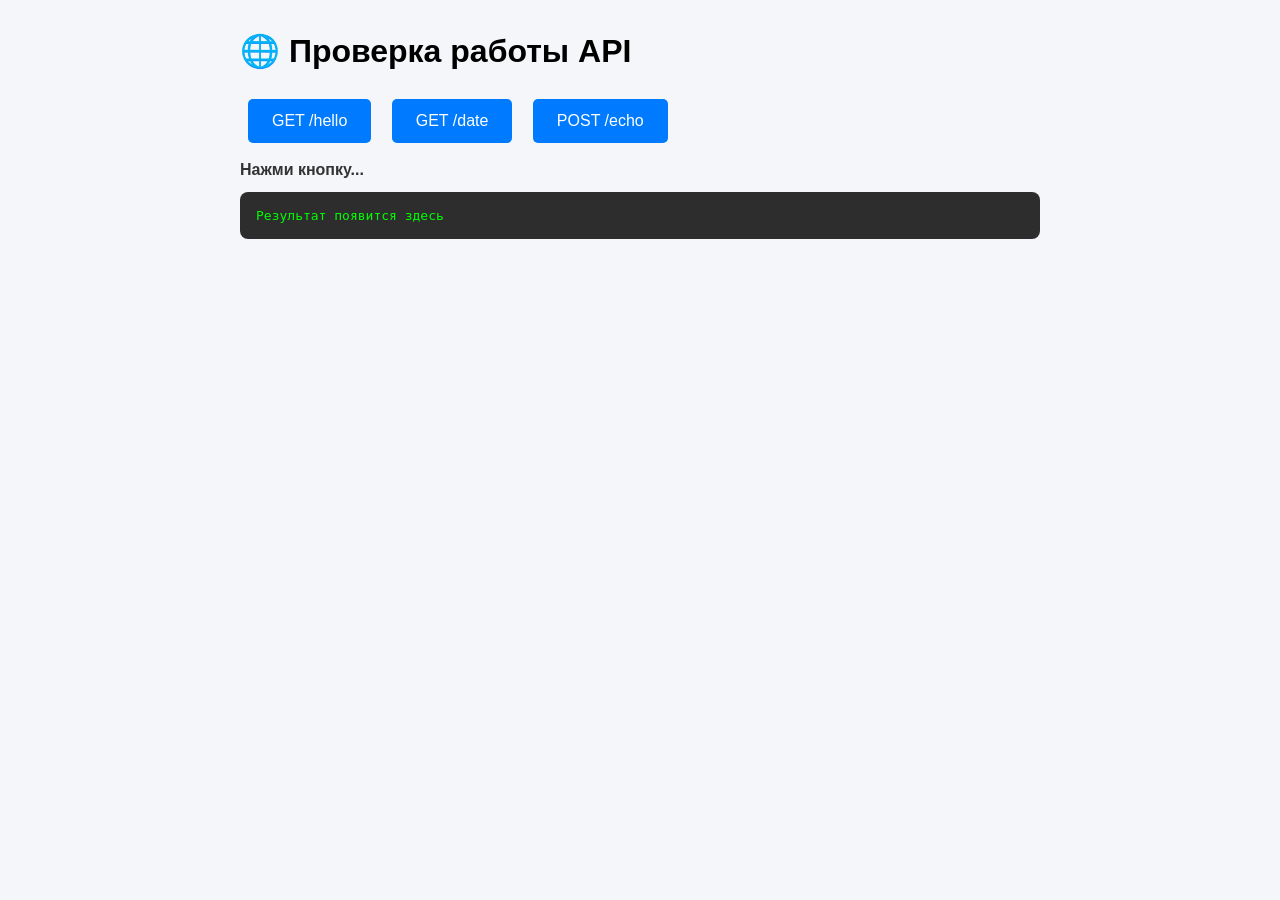
<file: api/client/index.html>
<!DOCTYPE html>
<html lang="ru">
<head>
  <meta charset="UTF-8">
  <title>Тест API</title>
  <style>
    body { font-family: sans-serif; max-width: 800px; margin: 2rem auto; padding: 0 1rem; background: #f4f6f9; }
    .btn { margin: 0.5rem; padding: 0.8rem 1.5rem; border: none; background: #007bff; color: #fff; border-radius: 5px; cursor: pointer; font-size: 16px; }
    .btn:hover { background: #0056b3; }
    pre { background: #2d2d2d; color: #00ff00; padding: 1rem; border-radius: 8px; overflow-x: auto; }
    .status { margin: 10px 0; font-weight: bold; color: #333; }
  </style>
</head>
<body>
  <h1>🌐 Проверка работы API</h1>
  <div>
    <button class="btn" onclick="call('/hello')">GET /hello</button>
    <button class="btn" onclick="call('/date')">GET /date</button>
    <button class="btn" onclick="call('/echo', 'POST', { name: 'Zulaikin', role: 'Student' })">POST /echo</button>
  </div>
  
  <div class="status" id="status">Нажми кнопку...</div>
  <pre id="output">Результат появится здесь</pre>

  <script>
    // API лежит в папке public уровнем выше
    const API_BASE = '/api/public'; 

    async function call(endpoint, method = 'GET', body = null) {
      const output = document.getElementById('output');
      const status = document.getElementById('status');
      status.textContent = `⏳ Отправка запроса ${method} ${endpoint}...`;
      output.textContent = 'Загрузка...';

      try {
        const opts = { method, headers: { 'Content-Type': 'application/json' } };
        if (body) opts.body = JSON.stringify(body);

        const res = await fetch(`${API_BASE}${endpoint}`, opts);
        const data = await res.json();
        
        status.textContent = `✅ Статус: ${res.status} OK`;
        output.textContent = JSON.stringify(data, null, 2);
      } catch (e) {
        status.textContent = `❌ Ошибка: ${e.message}`;
      }
    }
  </script>
</body>
</html>
</file>
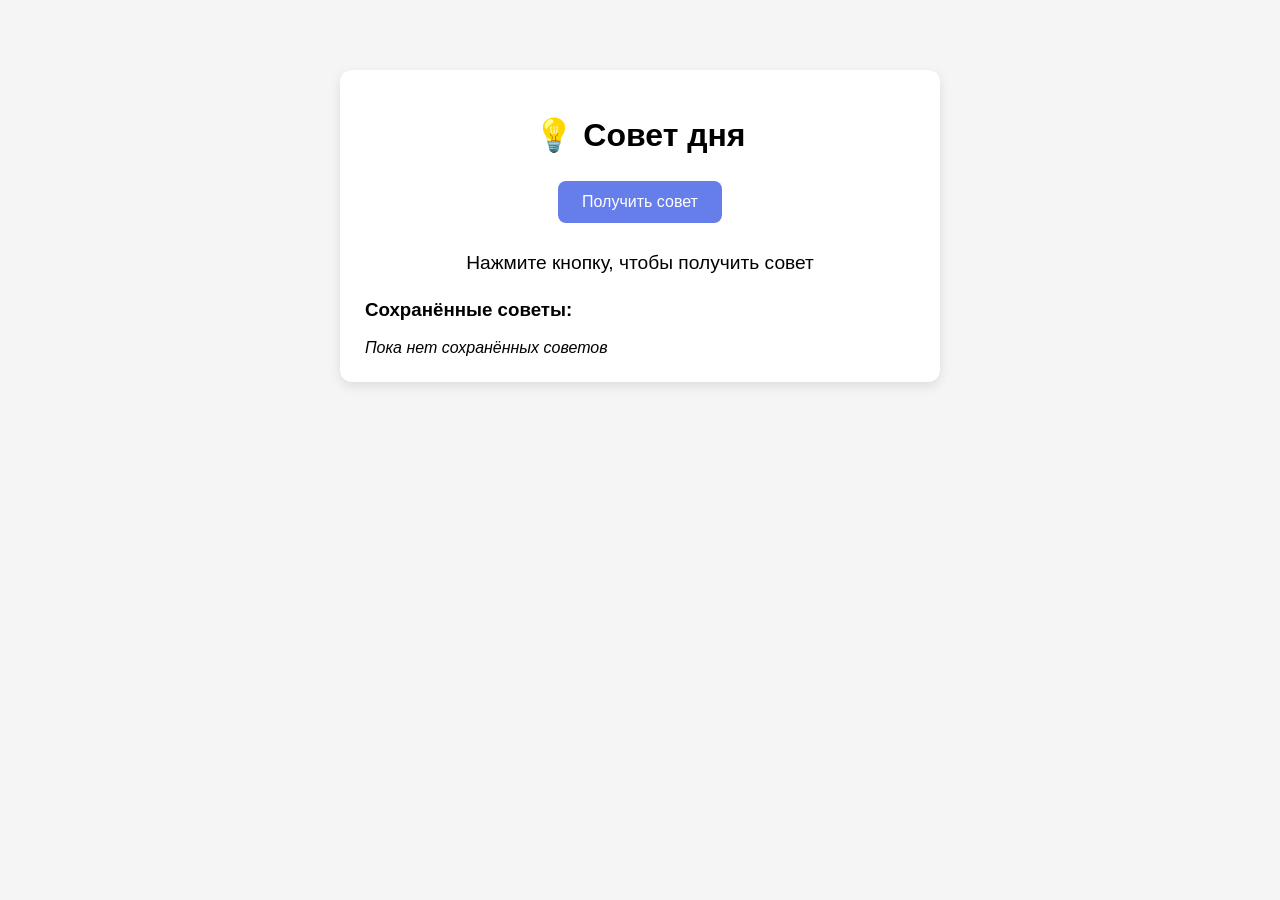
<file: api/client/advice.html>
<!DOCTYPE html>
<html lang="ru">
<head>
    <meta charset="UTF-8">
    <title>Совет дня</title>
    <style>
        body{font-family:Arial,sans-serif;max-width:600px;margin:50px auto;padding:20px;background:#f5f5f5}
        .card{background:#fff;padding:25px;border-radius:12px;box-shadow:0 4px 12px rgba(0,0,0,.1);text-align:center}
        .advice{font-size:1.2rem;margin:20px 0;line-height:1.6}
        .btn{background:#667eea;color:#fff;border:none;padding:12px 24px;border-radius:8px;cursor:pointer;font-size:1rem;margin:5px}
        .btn:hover{background:#556cd6}
        .saved{margin-top:20px;text-align:left}
        .saved-item{background:#f8f9fa;padding:10px;margin:8px 0;border-radius:6px;border-left:3px solid #667eea}
        .saved-item button{background:#dc3545;color:#fff;border:none;padding:4px 10px;border-radius:4px;cursor:pointer;font-size:0.8rem}
    </style>
</head>
<body>
    <div class="card">
        <h1>💡 Совет дня</h1>
        <button class="btn" onclick="getAdvice()">Получить совет</button>
        <div class="advice" id="advice">Нажмите кнопку, чтобы получить совет</div>
        <button class="btn" id="saveBtn" onclick="saveAdvice()" style="display:none">❤️ Сохранить</button>
        
        <div class="saved">
            <h3>Сохранённые советы:</h3>
            <div id="savedList"></div>
        </div>
    </div>

    <script>
        let currentAdvice = '';
        
        async function getAdvice() {
            try {
                const res = await fetch('https://api.adviceslip.com/advice');
                const data = await res.json();
                currentAdvice = data.slip.advice;
                document.getElementById('advice').textContent = `"${currentAdvice}"`;
                document.getElementById('saveBtn').style.display = 'inline-block';
            } catch(e) {
                document.getElementById('advice').textContent = '❌ Ошибка загрузки';
            }
        }
        
        function saveAdvice() {
            if(!currentAdvice) return;
            let saved = JSON.parse(localStorage.getItem('savedAdvices') || '[]');
            if(!saved.includes(currentAdvice)) {
                saved.push(currentAdvice);
                localStorage.setItem('savedAdvices', JSON.stringify(saved));
                renderSaved();
                alert('✅ Совет сохранён!');
            }
        }
        
        function deleteAdvice(idx) {
            let saved = JSON.parse(localStorage.getItem('savedAdvices') || '[]');
            saved.splice(idx, 1);
            localStorage.setItem('savedAdvices', JSON.stringify(saved));
            renderSaved();
        }
        
        function renderSaved() {
            const saved = JSON.parse(localStorage.getItem('savedAdvices') || '[]');
            const list = document.getElementById('savedList');
            if(saved.length === 0) {
                list.innerHTML = '<em>Пока нет сохранённых советов</em>';
                return;
            }
            list.innerHTML = saved.map((txt, i) => 
                `<div class="saved-item">"${txt}" <button onclick="deleteAdvice(${i})">✕</button></div>`
            ).join('');
        }
        
        // Загрузить сохранённые при старте
        renderSaved();
    </script>
</body>
</html>
</file>
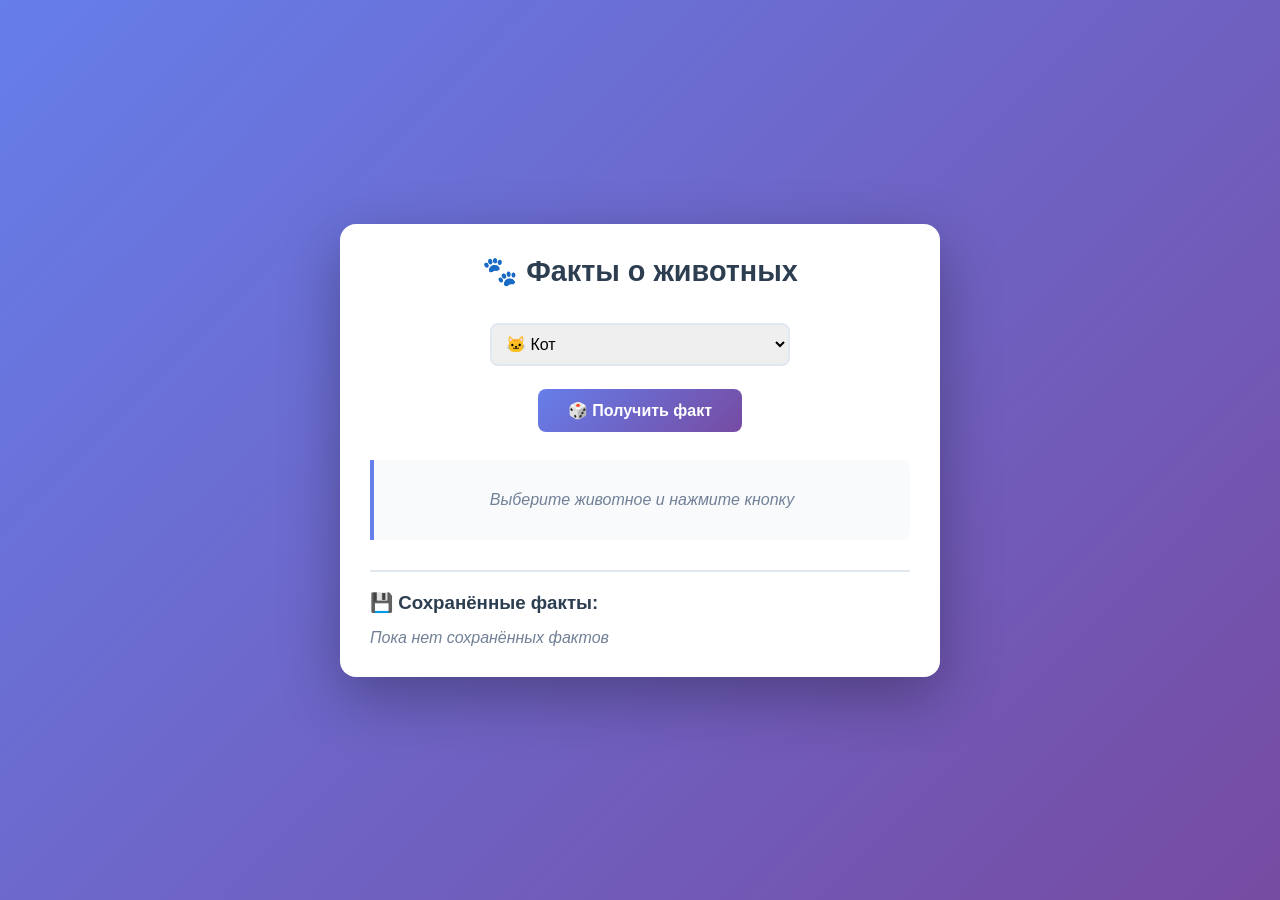
<file: api/client/facts.html>
<!DOCTYPE html>
<html lang="ru">
<head>
    <meta charset="UTF-8">
    <meta name="viewport" content="width=device-width, initial-scale=1.0">
    <title>Факты о животных</title>
    <style>
        * { margin: 0; padding: 0; box-sizing: border-box; }
        body {
            font-family: 'Inter', Arial, sans-serif;
            background: linear-gradient(135deg, #667eea 0%, #764ba2 100%);
            min-height: 100vh;
            display: flex;
            justify-content: center;
            align-items: center;
            padding: 20px;
        }
        .card {
            background: #fff;
            border-radius: 16px;
            padding: 30px;
            max-width: 600px;
            width: 100%;
            box-shadow: 0 20px 60px rgba(0,0,0,0.3);
            text-align: center;
        }
        h1 {
            color: #2c3e50;
            margin-bottom: 20px;
            font-size: 1.8rem;
        }
        .animal-select {
            margin: 15px 0;
            padding: 10px;
            border: 2px solid #e2e8f0;
            border-radius: 8px;
            font-size: 1rem;
            width: 100%;
            max-width: 300px;
        }
        .btn {
            background: linear-gradient(135deg, #667eea, #764ba2);
            color: #fff;
            border: none;
            padding: 12px 30px;
            border-radius: 8px;
            font-size: 1rem;
            font-weight: 600;
            cursor: pointer;
            margin: 8px;
            transition: transform 0.2s;
        }
        .btn:hover { transform: translateY(-2px); }
        .btn:disabled { opacity: 0.6; cursor: not-allowed; }
        .fact-box {
            background: #f8fafc;
            border-left: 4px solid #667eea;
            padding: 20px;
            margin: 20px 0;
            border-radius: 0 8px 8px 0;
            text-align: left;
            min-height: 80px;
            display: flex;
            align-items: center;
            justify-content: center;
        }
        .fact-text {
            font-size: 1.1rem;
            color: #2d3748;
            line-height: 1.5;
        }
        .save-btn {
            background: #1abc9c;
        }
        .save-btn:hover { background: #16a085; }
        .saved-section {
            margin-top: 30px;
            text-align: left;
            border-top: 2px solid #e2e8f0;
            padding-top: 20px;
        }
        .saved-section h3 {
            color: #2c3e50;
            margin-bottom: 15px;
        }
        .saved-list {
            max-height: 200px;
            overflow-y: auto;
        }
        .saved-item {
            background: #f1f5f9;
            padding: 12px;
            margin: 8px 0;
            border-radius: 8px;
            display: flex;
            justify-content: space-between;
            align-items: center;
            font-size: 0.95rem;
        }
        .saved-item button {
            background: #e74c3c;
            color: #fff;
            border: none;
            padding: 4px 12px;
            border-radius: 4px;
            cursor: pointer;
            font-size: 0.8rem;
        }
        .saved-item button:hover { background: #c0392b; }
        .loading { color: #718096; font-style: italic; }
        .error { color: #e74c3c; font-weight: 500; }
        @media (max-width: 480px) {
            .card { padding: 20px; }
            h1 { font-size: 1.4rem; }
            .fact-text { font-size: 1rem; }
        }
    </style>
</head>
<body>
    <div class="card">
        <h1>🐾 Факты о животных</h1>
        
        <select class="animal-select" id="animalSelect">
            <option value="cat">🐱 Кот</option>
            <option value="dog">🐶 Собака</option>
            <option value="panda">🐼 Панда</option>
            <option value="fox">🦊 Лиса</option>
            <option value="bird">🐦 Птица</option>
            <option value="raccoon">🦝 Енот</option>
        </select>
        
        <div>
            <button class="btn" id="getFactBtn" onclick="getFact()">🎲 Получить факт</button>
            <button class="btn save-btn" id="saveBtn" onclick="saveFact()" style="display:none">❤️ Сохранить</button>
        </div>
        
        <div class="fact-box" id="factBox">
            <span class="loading">Выберите животное и нажмите кнопку</span>
        </div>
        
        <div class="saved-section">
            <h3>💾 Сохранённые факты:</h3>
            <div class="saved-list" id="savedList">
                <em style="color:#718096">Пока нет сохранённых фактов</em>
            </div>
        </div>
    </div>

    <script>
        let currentFact = '';
        const APIs = {
            cat: 'https://catfact.ninja/fact',
            dog: 'https://dogapi.dog/api/v2/facts',
            panda: 'https://some-random-api.com/animal/panda',
            fox: 'https://some-random-api.com/animal/fox',
            bird: 'https://some-random-api.com/animal/bird',
            raccoon: 'https://some-random-api.com/animal/raccoon'
        };

        async function getFact() {
            const animal = document.getElementById('animalSelect').value;
            const factBox = document.getElementById('factBox');
            const getBtn = document.getElementById('getFactBtn');
            const saveBtn = document.getElementById('saveBtn');
            
            factBox.innerHTML = '<span class="loading">Загрузка...</span>';
            getBtn.disabled = true;
            saveBtn.style.display = 'none';
            currentFact = '';
            
            try {
                let response, data, fact;
                
                if (animal === 'cat') {
                    response = await fetch(APIs.cat);
                    data = await response.json();
                    fact = data.fact;
                } else if (animal === 'dog') {
                    response = await fetch(APIs.dog);
                    data = await response.json();
                    fact = data.data?.[0]?.attributes?.body || 'Факт не найден';
                } else {
                    response = await fetch(APIs[animal]);
                    data = await response.json();
                    fact = data.fact;
                }
                
                if (!fact) throw new Error('Пустой ответ');
                
                currentFact = fact;
                factBox.innerHTML = `<span class="fact-text">${fact}</span>`;
                saveBtn.style.display = 'inline-block';
                
            } catch (e) {
                factBox.innerHTML = `<span class="error">❌ Ошибка: ${e.message}</span>`;
            } finally {
                getBtn.disabled = false;
            }
        }
        
        function saveFact() {
            if (!currentFact) return;
            const animal = document.getElementById('animalSelect').options[
                document.getElementById('animalSelect').selectedIndex
            ].text;
            
            let saved = JSON.parse(localStorage.getItem('savedFacts') || '[]');
            const entry = { fact: currentFact, animal, date: new Date().toLocaleDateString('ru-RU') };
            
            if (!saved.some(s => s.fact === currentFact)) {
                saved.unshift(entry);
                if (saved.length > 20) saved.pop();
                localStorage.setItem('savedFacts', JSON.stringify(saved));
                renderSaved();
                alert('✅ Факт сохранён!');
            }
        }
        
        function deleteFact(idx) {
            let saved = JSON.parse(localStorage.getItem('savedFacts') || '[]');
            saved.splice(idx, 1);
            localStorage.setItem('savedFacts', JSON.stringify(saved));
            renderSaved();
        }
        
        function renderSaved() {
            const saved = JSON.parse(localStorage.getItem('savedFacts') || '[]');
            const list = document.getElementById('savedList');
            
            if (saved.length === 0) {
                list.innerHTML = '<em style="color:#718096">Пока нет сохранённых фактов</em>';
                return;
            }
            
            list.innerHTML = saved.map((item, i) => `
                <div class="saved-item">
                    <div>
                        <strong>${item.animal}</strong> <small style="color:#718096">(${item.date})</small><br>
                        ${item.fact}
                    </div>
                    <button onclick="deleteFact(${i})">✕</button>
                </div>
            `).join('');
        }
        
        // Загрузить сохранённые при старте
        renderSaved();
    </script>
</body>
</html>
</file>
